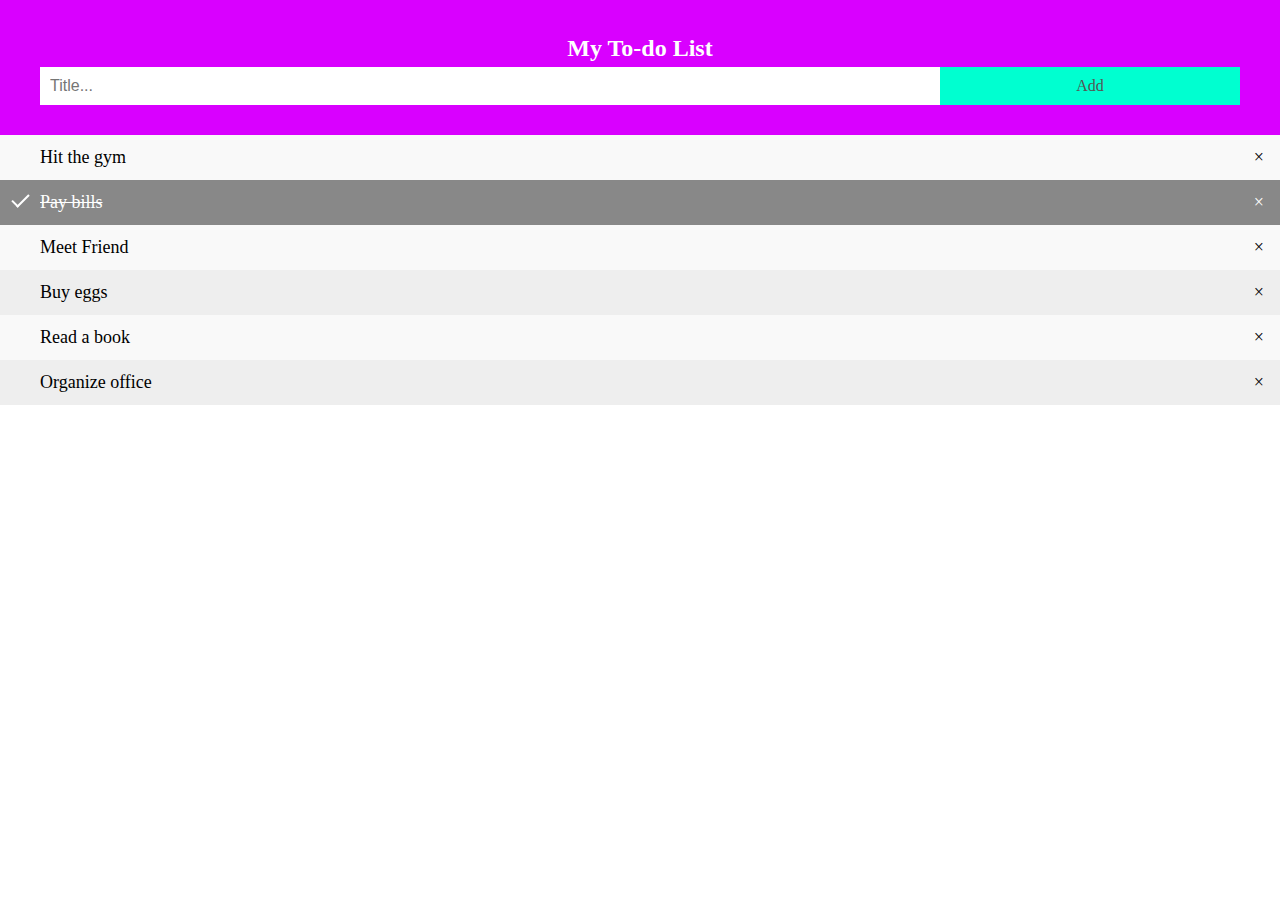
<file: Basic To-do Webapp/index.html>
<!DOCTYPE html>
<html>
<head>
<meta name="viewport" content="width=device-width, initial-scale=1">
<title>Basic To-do Webapp</title>
    <link rel="stylesheet" href="style.css">
    <div id="myDIV" class="header">
        <h2 style="margin:5px">My To-do List</h2>
        <input type="text" id="myInput" placeholder="Title...">
        <span onclick="newElement()" class="addBtn">Add</span>
      </div>
      
      <ul id="myUL">
        <li>Hit the gym</li>
        <li class="checked">Pay bills</li>
        <li>Meet Friend</li>
        <li>Buy eggs</li>
        <li>Read a book</li>
        <li>Organize office</li>
      </ul>
<script>
// Create a "close" button and append it to each list item
var myNodelist = document.getElementsByTagName("LI");
var i;
for (i = 0; i < myNodelist.length; i++) {
  var span = document.createElement("SPAN");
  var txt = document.createTextNode("\u00D7");
  span.className = "close";
  span.appendChild(txt);
  myNodelist[i].appendChild(span);
}

// Click on a close button to hide the current list item
var close = document.getElementsByClassName("close");
var i;
for (i = 0; i < close.length; i++) {
  close[i].onclick = function() {
    var div = this.parentElement;
    div.style.display = "none";
  }
}

// Add a "checked" symbol when clicking on a list item
var list = document.querySelector('ul');
list.addEventListener('click', function(ev) {
  if (ev.target.tagName === 'LI') {
    ev.target.classList.toggle('checked');
  }
}, false);

// Create a new list item when clicking on the "Add" button
function newElement() {
  var li = document.createElement("li");
  var inputValue = document.getElementById("myInput").value;
  var t = document.createTextNode(inputValue);
  li.appendChild(t);
  if (inputValue === '') {
    alert("You must write something!");
  } else {
    document.getElementById("myUL").appendChild(li);
  }
  document.getElementById("myInput").value = "";

  var span = document.createElement("SPAN");
  var txt = document.createTextNode("\u00D7");
  span.className = "close";
  span.appendChild(txt);
  li.appendChild(span);

  for (i = 0; i < close.length; i++) {
    close[i].onclick = function() {
      var div = this.parentElement;
      div.style.display = "none";
    }
  }
}
</script>

</body>
</html>
</file>
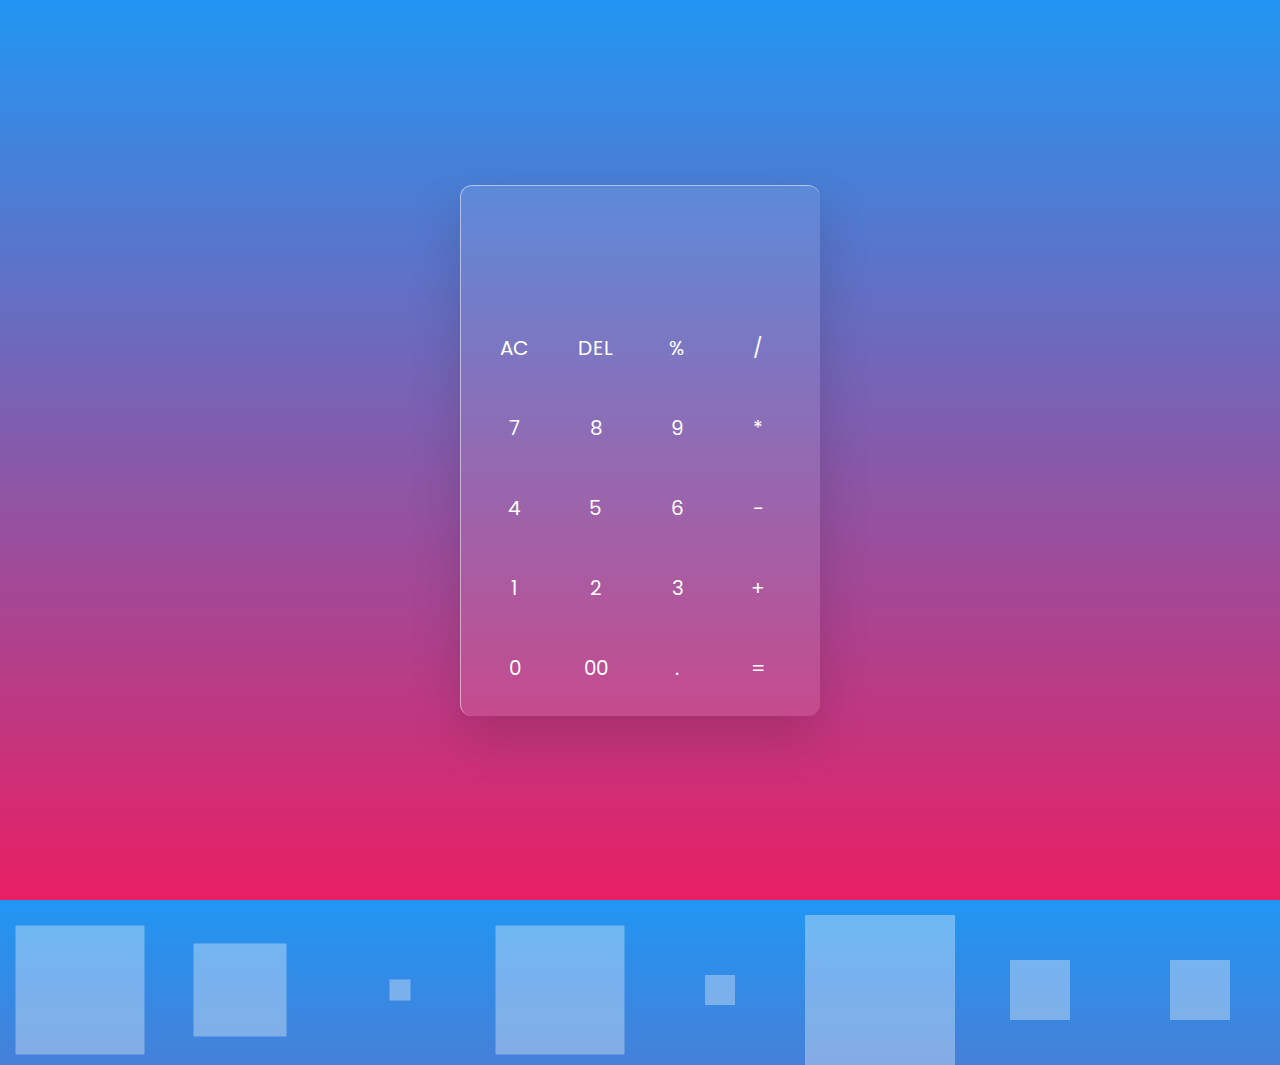
<file: Calculator/index.html>
<!DOCTYPE html>
<html lang="en" dir="ltr">
  <head>
    <meta charset="UTF-8">
    <title>Calculator</title>
    <link rel="stylesheet" href="style.css">
   </head>
<body>
<div class="bubbles">
  <span class="one"></span>
  <span class="two"></span>
  <span class="three"></span>
  <span class="four"></span>
  <span class="five"></span>
  <span class="six"></span>
  <span class="seven"></span>
  <span class="seven"></span>
</div>
<div class="bubbles">
  <span class="one"></span>
  <span class="two"></span>
  <span class="three"></span>
  <span class="four"></span>
  <span class="five"></span>
  <span class="six"></span>
  <span class="seven"></span>
  <span class="seven"></span>
</div>
<div class="bubbles">
  <span class="one"></span>
  <span class="two"></span>
  <span class="three"></span>
  <span class="four"></span>
  <span class="five"></span>
  <span class="six"></span>
  <span class="seven"></span>
  <span class="seven"></span>
</div>
<div class="bubbles">
  <span class="one"></span>
  <span class="two"></span>
  <span class="three"></span>
  <span class="four"></span>
  <span class="five"></span>
  <span class="six"></span>
  <span class="seven"></span>
  <span class="seven"></span>
</div>
 <div class="container">
   <form action="#" name="forms">
     <input type="text" name="answer">
     <div class="buttons">
       <input type="button" value="AC" onclick="forms.answer.value = ''">
       <input type="button" value="DEL" onclick="forms.answer.value = forms.answer.value.substr(0 , forms.answer.value.length -1)">
       <input type="button" value="%" onclick="forms.answer.value += '%'">
       <input type="button" value="/" onclick="forms.answer.value += '/'">
     </div>
     <div class="buttons">
       <input type="button" value="7" onclick="forms.answer.value += '7'">
       <input type="button" value="8" onclick="forms.answer.value += '8'">
       <input type="button" value="9" onclick="forms.answer.value += '9'">
       <input type="button" value="*" onclick="forms.answer.value += '*'">
     </div>
     <div class="buttons">
       <input type="button" value="4" onclick="forms.answer.value += '4'">
       <input type="button" value="5" onclick="forms.answer.value += '5'">
       <input type="button" value="6" onclick="forms.answer.value += '6'">
       <input type="button" value="-" onclick="forms.answer.value += '-'">
     </div>
     <div class="buttons">
       <input type="button" value="1" onclick="forms.answer.value += '1'">
       <input type="button" value="2" onclick="forms.answer.value += '2'">
       <input type="button" value="3" onclick="forms.answer.value += '3'">
       <input type="button" value="+" onclick="forms.answer.value += '+'">
     </div>
     <div class="buttons">
       <input type="button" value="0"  onclick="forms.answer.value += '0'">
       <input type="button" value="00" onclick="forms.answer.value += '00'">
       <input type="button" value="." onclick="forms.answer.value += '.'">
       <input type="button" value="=" onclick="forms.answer.value = eval(forms.answer.value)">
     </div>
   </form>
 </div>
</body>
</html>
</file>
<file: Basic To-do Webapp/style.css>
body {
    margin: 0;
    min-width: 250px;
  }
  
  /* Include the padding and border in an element's total width and height */
  * {
    box-sizing: border-box;
  }
  
  /* Remove margins and padding from the list */
  ul {
    margin: 0;
    padding: 0;
  }
  
  /* Style the list items */
  ul li {
    cursor: pointer;
    position: relative;
    padding: 12px 8px 12px 40px;
    list-style-type: none;
    background: #eee;
    font-size: 18px;
    transition: 0.2s;
    
    /* make the list items unselectable */
    -webkit-user-select: none;
    -moz-user-select: none;
    -ms-user-select: none;
    user-select: none;
  }
  
  /* Set all odd list items to a different color (zebra-stripes) */
  ul li:nth-child(odd) {
    background: #f9f9f9;
  }
  
  /* Darker background-color on hover */
  ul li:hover {
    background: #ddd;
  }
  
  /* When clicked on, add a background color and strike out text */
  ul li.checked {
    background: #888;
    color: #fff;
    text-decoration: line-through;
  }
  
  /* Add a "checked" mark when clicked on */
  ul li.checked::before {
    content: '';
    position: absolute;
    border-color: #fff;
    border-style: solid;
    border-width: 0 2px 2px 0;
    top: 10px;
    left: 16px;
    transform: rotate(45deg);
    height: 15px;
    width: 7px;
  }
  
  /* Style the close button */
  .close {
    position: absolute;
    right: 0;
    top: 0;
    padding: 12px 16px 12px 16px;
  }
  
  .close:hover {
    background-color: #f44336;
    color: white;
  }
  
  /* Style the header */
  .header {
    background-color: #d900ff;
    padding: 30px 40px;
    color: white;
    text-align: center;
  }
  
  /* Clear floats after the header */
  .header:after {
    content: "";
    display: table;
    clear: both;
  }
  
  /* Style the input */
  input {
    margin: 0;
    border: none;
    border-radius: 0;
    width: 75%;
    padding: 10px;
    float: left;
    font-size: 16px;
  }
  
  /* Style the "Add" button */
  .addBtn {
    padding: 10px;
    width: 25%;
    background: #00ffd0;
    color: #555;
    float: left;
    text-align: center;
    font-size: 16px;
    cursor: pointer;
    transition: 0.3s;
    border-radius: 0;
  }
  
  .addBtn:hover {
    background-color: #bbb;
  }
</file>
<file: Calculator/style.css>
@import url('https://fonts.googleapis.com/css2?family=Poppins:wght@200;300;400;500;600;700&display=swap');
*{
  margin: 0;
  padding: 0;
  box-sizing: border-box;
  font-family: 'Poppins',sans-serif;
}
body{
  height: 100vh;
  width: 100%;
  overflow: hidden;
  display: flex;
  justify-content: center;
  align-items: center;
  background: linear-gradient(#2196f3 , #e91e63);
}
.bubbles{
  position: absolute;
  bottom: -120px;
  display: flex;
  flex-wrap: wrap;
  margin-top: 70px;
  width: 100%;
  justify-content: space-around;
}
.bubbles span{
  height: 60px;
  width: 60px;
  background: rgba(255, 255, 255, 0.1);
  animation: move 10s linear infinite;
  position: relative;
  overflow: hidden;
}
@keyframes move {
  100%{
    transform: translateY(-100vh);
  }
}
.bubbles span.one{
  animation-delay: 2.2s;
  transform: scale(2.15)
}
.bubbles span.two{
  animation-delay: 3.5s;
  transform: scale(1.55)
}
.bubbles span.three{
  animation-delay: 0.2s;
  transform: scale(0.35)
}
.bubbles span.four{
  animation-delay: 6s;
  transform: scale(2.15)
}
.bubbles span.five{
  animation-delay: 7s;
  transform: scale(0.5)
}
.bubbles span.six{
  animation-delay: 4s;
  transform: scale(2.5)
}
.bubbles span.seven{
  animation-delay: 3
  transform: scale(1.5)
}
.bubbles span:before{
  content: '';
  position: absolute;
  left: 0;
  top: 0;
  height: 60px;
  width: 40%;
  transform: skew(45deg) translateX(150px);
  background: rgba(255, 255, 255, 0.15);
  animation: mirror 3s linear infinite;
}
@keyframes mirror {
  100%{
    transform: translateX(-450px);
  }
}
.bubbles span.one:before{
  animation-delay: 1.5s;
}
.bubbles span.two:before{
  animation-delay: 3.5s;
}
.bubbles span.three:before{
  animation-delay: 2.5s;
}
.bubbles span.four:before{
  animation-delay: 7.5s;
}
.bubbles span.five:before{
  animation-delay: 4.5s;
}
.bubbles span.six:before{
  animation-delay: 0.5s;
}
.bubbles span.seven:before{
  animation-delay: 6s;
}
.container{
  z-index: 12;
  width: 360px;
  padding: 15px;
  border-radius: 12px;
  background: rgba(255, 255, 255, 0.1);
  box-shadow: 0 20px 50px rgba(0, 0, 0, 0.15);
  border-top: 1px solid rgba(255, 255, 255, 0.5);
  border-left: 1px solid rgba(255, 255, 255, 0.5);
}
.container input[type="text"]{
  width: 100%;
  height: 100px;
  margin: 0 3px;
  outline: none;
  border: none;
  color: #fff;
  font-size: 20px;
  text-align: right;
  padding-right: 10px;
  background: transparent;
}
.container input[type="button"]{
  height: 65px;
  color: #fff;
  width: calc(100% / 4 - 5px);
  background: transparent;
  border-radius: 12px;
  margin-top: 15px;
  outline: none;
  border: none;
  font-size: 20px;
  cursor: pointer;
  transition: all 0.3s ease;
}
.container input[type="button"]:hover{
  background: rgba(255, 255, 255, 0.1);
}
</file>
